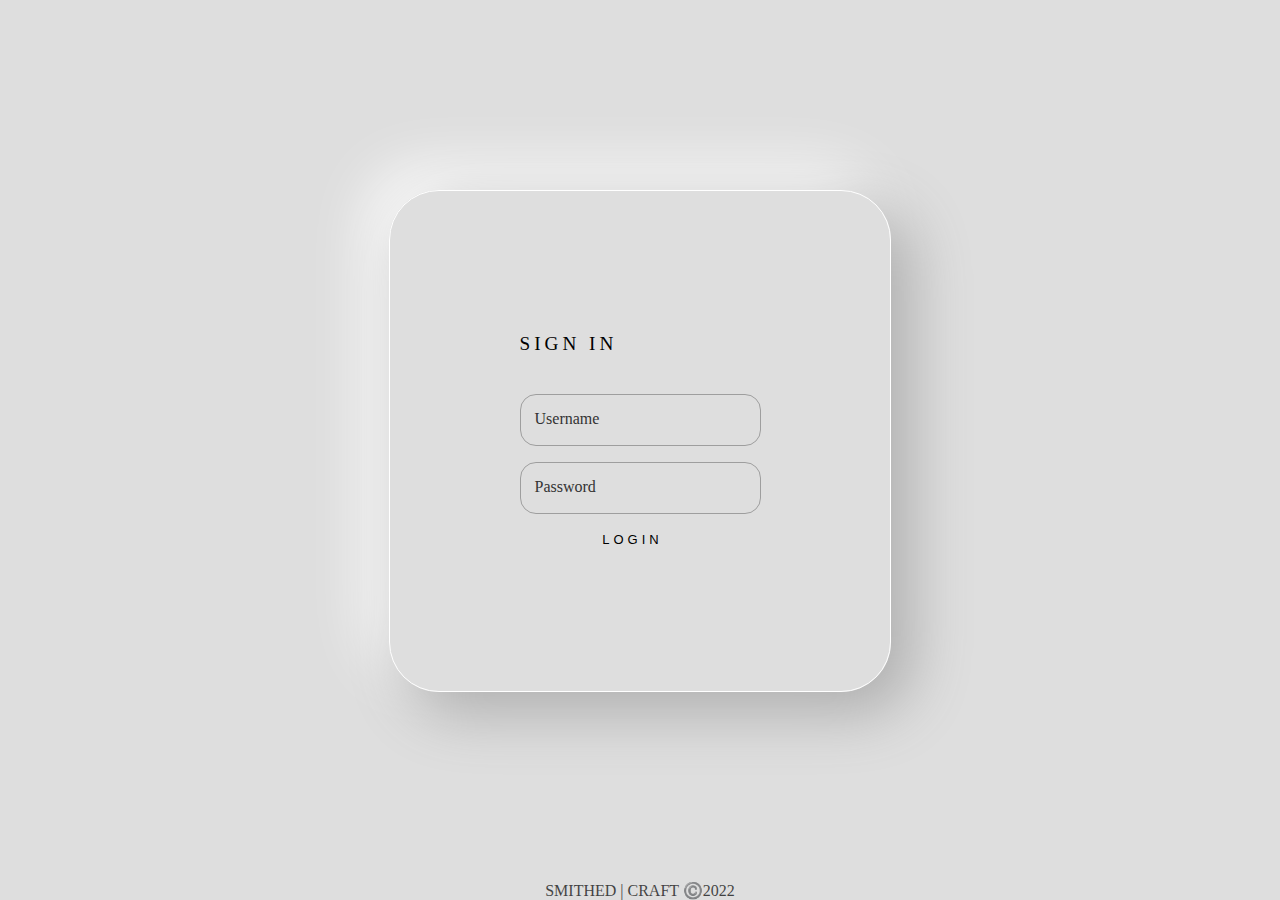
<file: index.html>
<!DOCTYPE html>
<html lang="en">
<head>
    <meta charset="UTF-8">
    <meta http-equiv="X-UA-Compatible" content="IE=edge">
    <link rel="stylesheet" href="css/index.css">
    <meta name="viewport" content="width=device-width, initial-scale=1.0">
    <script src="javascript/index.js"></script>
    <script src="javascript/feedback.js"></script>
    <title>Document</title>
</head>
<body>

<input type="checkbox" id="dark-mode" class="dark-mode-checkbox visually-hidden">

    <div class="theme-container grow">
        <!-- <label for="dark-mode" class="dark-mode-label">
            DARK MODE
        </label> -->
        
        <!-- Content here START -->
        <!-- <div class="cat"> -->
<!--             <img src="https://res.cloudinary.com/liquidtime/image/upload/v1653476648/cat-walk_meqsv9.gif" alt=""> -->
        <!-- </div> -->
		<!-- <div class="msg" id="msg1" >
            <p>Don't mind the CAT!</p>
		</div> -->

        <div class="contact-con">
            <div class="contact">
                <p>Sign in</p>

                <form action="helpers/login.php" class="contact-form" autocomplete="off" method="post">

                    <div class="input-group first">
                        <input id="user" required="" type="text" name="username" class="input">
                        <label class="user-label">Username</label>
                    </div>

                    <div class="input-group">
                        <input type="password" name="password" required class="input">
                        <label for="password" class="user-label">Password</label>
                    </div>

            </div>
            <div class="btn">
                <button class="cta" id="btn">
                    <span class="hover-underline-animation"> Login </span>
                    <!-- <svg id="arrow-horizontal" xmlns="http://www.w3.org/2000/svg" width="30" height="10"
                        viewBox="0 0 46 16">
                        <path id="Path_10" data-name="Path 10"
                            d="M8,0,6.545,1.455l5.506,5.506H-30V9.039H12.052L6.545,14.545,8,16l8-8Z"
                            transform="translate(30)"></path>
                    </svg> -->
                </button>


            </div>
            </form>
        </div>
        <div class="footer">
            <footer>smithed | craft ©️2022</footer>
        </div>
        <!-- Content here END -->
    </div>

</body>
</html>
</file>
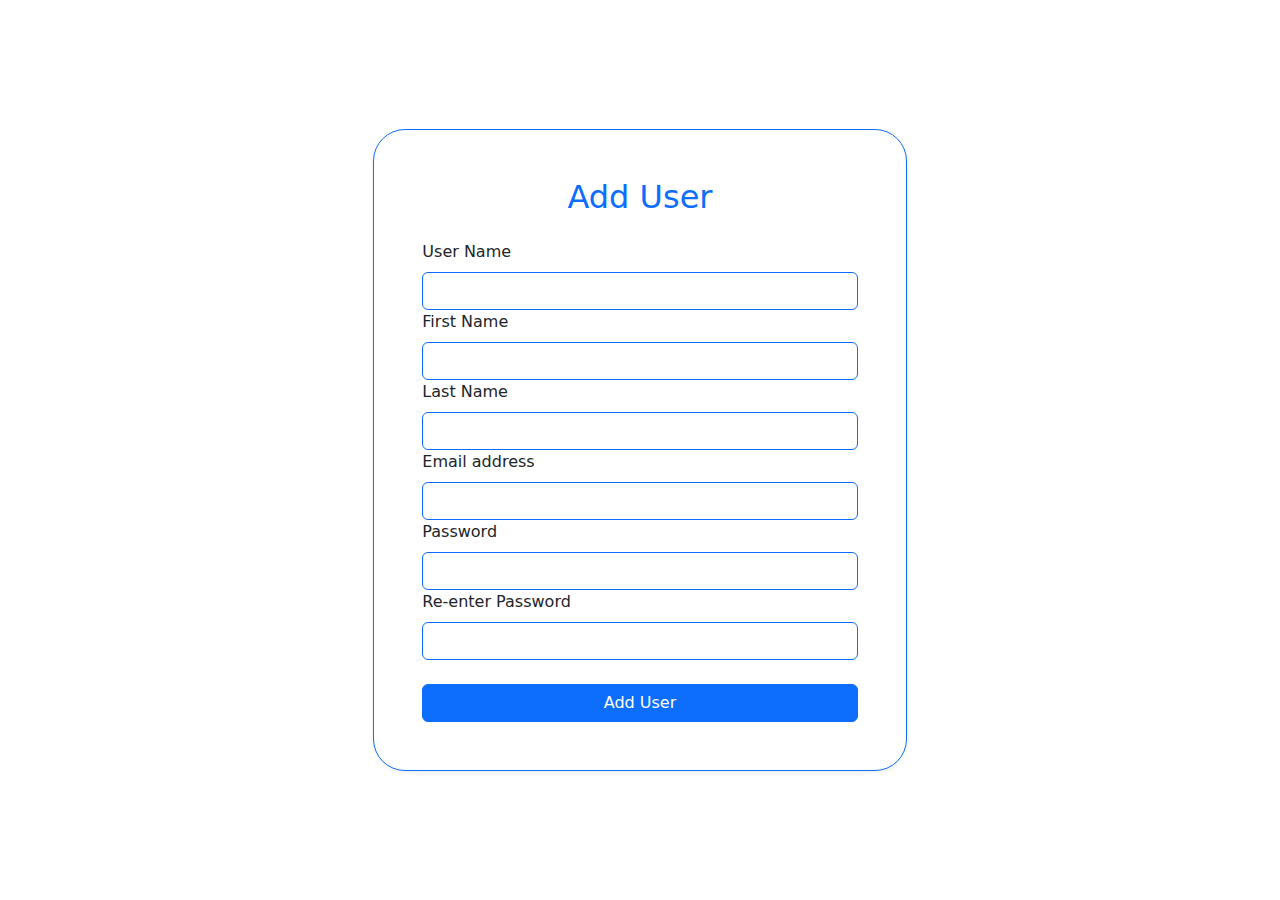
<file: adduser.html>
<!DOCTYPE html>
<html lang="en">

    <head>
        <meta charset="UTF-8">
        <meta http-equiv="X-UA-Compatible" content="IE=edge">
        <meta name="viewport" content="width=device-width, initial-scale=1.0">
        <title>add User</title>
        <link rel="stylesheet" href="css/bootstrap.min.css">
        <!-- <script src="javascript/bootstrap.bundle.min.js"></script> -->
        <script src="javascript/adduser.js"></script>
    </head>

    <body>
        <div class="vh-100 d-flex justify-content-center align-items-center ">
            <div class="col-md-5 p-5 shadow-sm border rounded-5 border-primary bg-white">
                <h2 class="text-center mb-4 text-primary">Add User</h2>
                <form method="post" action="formhandler.php">
                    
                    <div class="mb-0">
                        <label for="exampleInputEmail1" class="form-label">User Name</label>
                        <input type="text" onblur="checkusername()" onfocus="resetuserbackground()" name="username" class="form-control border border-primary" id="username" required>
                        <p style="color: red;height: 1.4em;font-size: small;display: none;" id="messagep">username exists</p>
                    </div>
                    <div class="mb-0">
                        <label for="exampleInputEmail1" class="form-label">First Name</label>
                        <input type="text" name="firstname" class="form-control border border-primary" id="firstname" required>
                    </div>
                    <div class="mb-0">
                        <label for="exampleInputEmail1" class="form-label">Last Name</label>
                        <input type="text" name="lastname" class="form-control border border-primary" id="lastname" required>
                    </div>
                    <div class="mb-0">
                        <label for="exampleInputEmail1" class="form-label">Email address</label>
                        <input type="email"  onblur="checkemail()" onfocus="resetemailbackground()" name="email" class="form-control border border-primary" id="email" required>
                        <p style="color: red;height: 1.4em;font-size: small;display: none;" id="emailp">Email Already Exists</p>
                    </div>
                    <div class="mb-0">
                        <label for="exampleInputPassword1" class="form-label">Password</label>
                        <input type="password" name="password" class="form-control border border-primary" id="password" required>
                    </div>
                    <div class="mb-0">
                        <label for="exampleInputPassword1" class="form-label">Re-enter Password</label>
                        <input type="password" name="re-enterpassword" class="form-control border border-primary" id="re-enteredpassword" required>
                    </div>
                </br>
                    <div class="d-grid">
                        <button class="btn btn-primary" type="submit" name="submited">Add User</button>
                    </div>
                </form>
                
            </div>
        </div>
    </body>

</html>
</file>
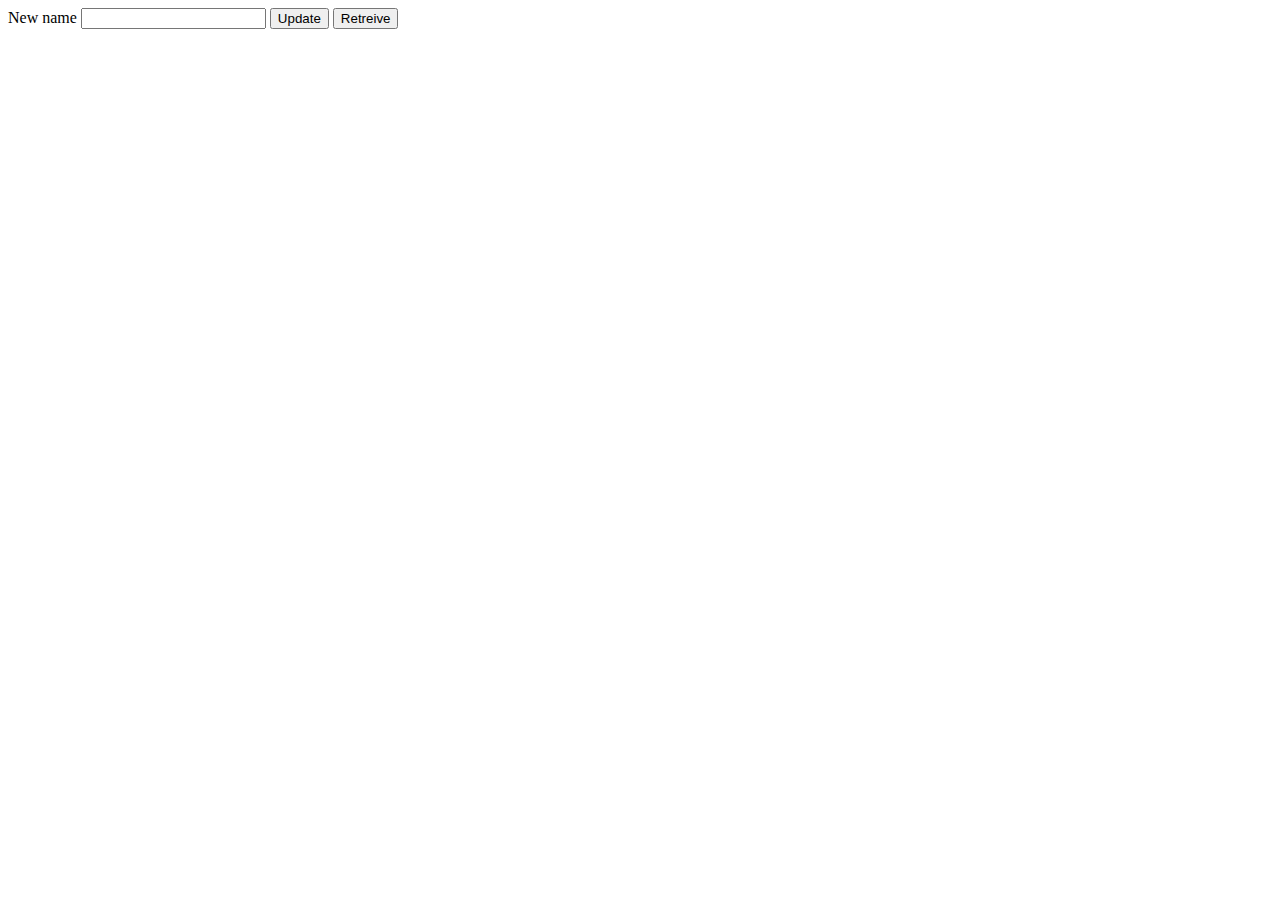
<file: getData.html>
<!DOCTYPE html>
<html lang="en">
<head>
    <meta charset="UTF-8">
    <meta http-equiv="X-UA-Compatible" content="IE=edge">
    <meta name="viewport" content="width=device-width, initial-scale=1.0">
    <title>Document</title>
</head>
<body>
    <label for="dataInput"> New name</label>
    <input type="text" id="dataInput" name="dataInput">
    <button onclick="uploadName()" >Update</button>
    <button onclick="getName()" >Retreive</button>
    <p id="message"></p>
</body>
</html>


<!-- Include web3.js library -->
<script src="javascript/web3.min.js"></script>

<!-- Create a web3 instance -->
<script>
  const web3 = new Web3('http://localhost:7545');

  // check that the web3 connection is working
  web3.eth.getBlockNumber()
    .then(blockNumber => console.log(`Latest block number: ${blockNumber}`))
    .catch(err => console.error(err));

    //setDefaults 
    web3.eth.sendTransaction({
        from: '0x1e0c11d18346ca1a0cd01CF39E6F4324690c5d78'
    })


    // Set the address of the contract and its ABI

  const contractAddress = '0x7CAD2e48F0cC2aCfeBE269277FEF9F88FB198F91';

  const contractABI =[
			{
				"inputs": [],
				"name": "getName",
				"outputs": [
					{
						"internalType": "string",
						"name": "",
						"type": "string"
					}
				],
				"stateMutability": "view",
				"type": "function"
			},
			{
				"inputs": [
					{
						"internalType": "string",
						"name": "newName",
						"type": "string"
					}
				],
				"name": "setName",
				"outputs": [],
				"stateMutability": "nonpayable",
				"type": "function"
			}
		];

  // Create an instance of the contract
  const contract = new web3.eth.Contract(contractABI, contractAddress);
  // Call a function on the contract to get the value
  function getName(){
    contract.methods.getName().call()
      .then(value =>document.getElementById('message').textContent = value)
      .then(value => console.log(`Value: ${value}`))
      .catch(err => console.error(err));

    document.getElementById('message').textContent = value;
  }

    function uploadName() {
        const dataInput = document.getElementById('dataInput').value;

        contract.methods.setName(dataInput).send({ from: "0x1e0c11d18346ca1a0cd01CF39E6F4324690c5d78" })
        .then((receipt) => {
        console.log('Transaction receipt:', receipt);
        })
        .catch((error) => {
        console.error('Transaction error:', error);
        });
    }


</script>
</file>
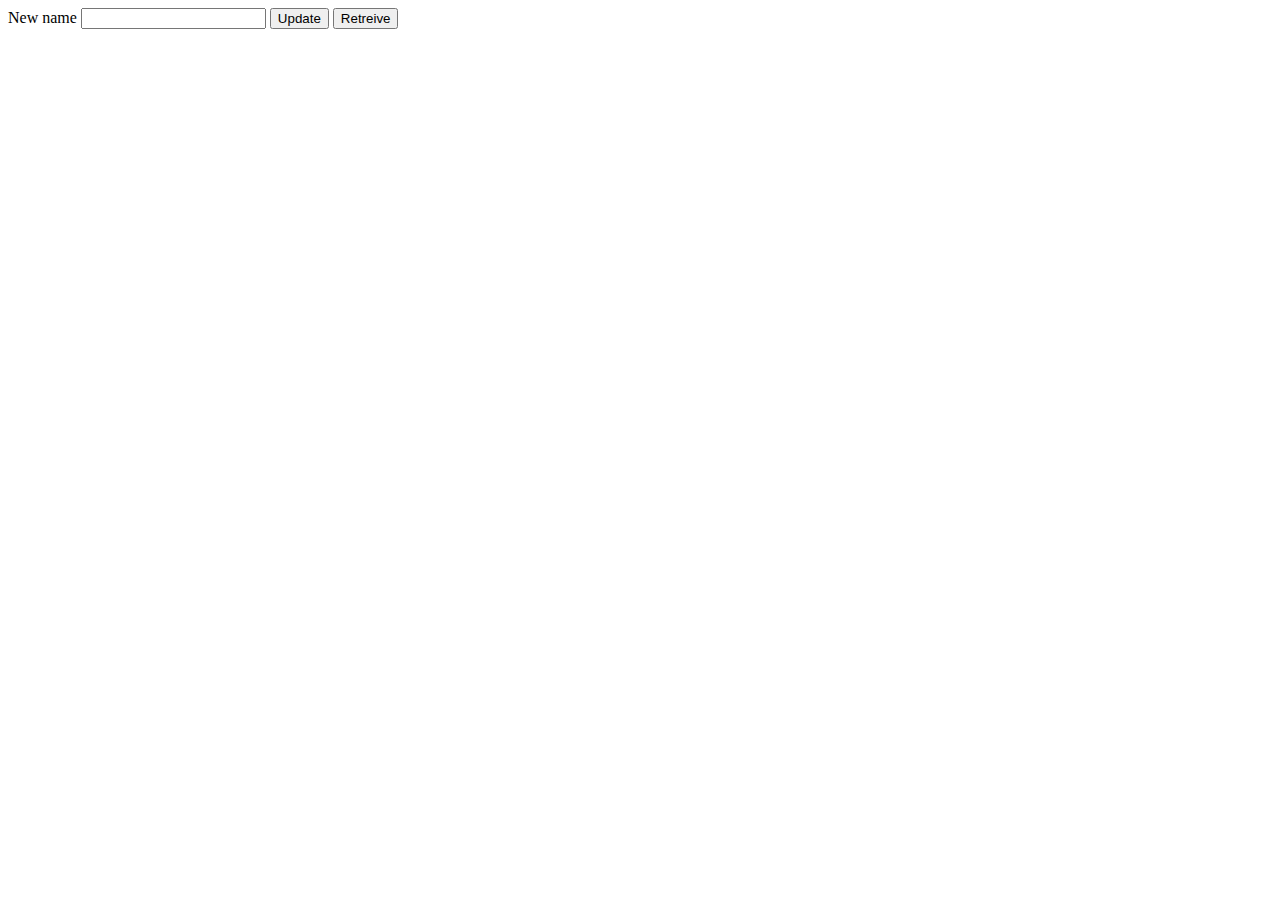
<file: getData2.html>
<!DOCTYPE html>
<html lang="en">
<head>
    <meta charset="UTF-8">
    <meta http-equiv="X-UA-Compatible" content="IE=edge">
    <meta name="viewport" content="width=device-width, initial-scale=1.0">
    <title>Document</title>
</head>
<body>
    <label for="dataInput"> New name</label>
    <input type="text" id="dataInput" name="dataInput">
    <button onclick="uploadName()" >Update</button>
    <button onclick="getName()" >Retreive</button>
    <p id="message"></p>
</body>
</html>



<!-- Include web3.js library -->
<script src="javascript/web3.min.js"></script>

<!-- Create a web3 instance -->
<script>
  const web3 = new Web3('http://localhost:7545');

  // check that the web3 connection is working
  web3.eth.getBlockNumber()
    .then(blockNumber => console.log(`Latest block number: ${blockNumber}`))
    .catch(err => console.error(err));

  // Set the address of the contract and its ABI
  const contractAddress = '0x3fD8aF995A8722Bb2b50df06D56Ee8aDB9D5134A';

  const contractABI =[
    {
      "inputs": [
        {
          "internalType": "uint256",
          "name": "_studentId",
          "type": "uint256"
        },
        {
          "internalType": "string",
          "name": "_verificationHash",
          "type": "string"
        }
      ],
      "name": "addStudent",
      "outputs": [],
      "stateMutability": "nonpayable",
      "type": "function"
    },
    {
      "inputs": [
        {
          "internalType": "string",
          "name": "_verificationHash",
          "type": "string"
        }
      ],
      "name": "getStudent",
      "outputs": [
        {
          "internalType": "uint256",
          "name": "",
          "type": "uint256"
        }
      ],
      "stateMutability": "view",
      "type": "function"
    },
    {
      "inputs": [
        {
          "internalType": "string",
          "name": "",
          "type": "string"
        }
      ],
      "name": "hashToStudent",
      "outputs": [
        {
          "internalType": "uint256",
          "name": "",
          "type": "uint256"
        }
      ],
      "stateMutability": "view",
      "type": "function"
    }
  ];

  // Create an instance of the contract
  const contract = new web3.eth.Contract(contractABI, contractAddress);

  // Call a function on the contract to get the value
  function getName(){
    const dataInput = document.getElementById('dataInput').value;
    contract.methods.getStudent(dataInput).call()
      .then(value => {
        document.getElementById('message').textContent = value;
        console.log(`Value: ${value}`);
      })
      .catch(err => console.error(err));
  }
</script>
</file>
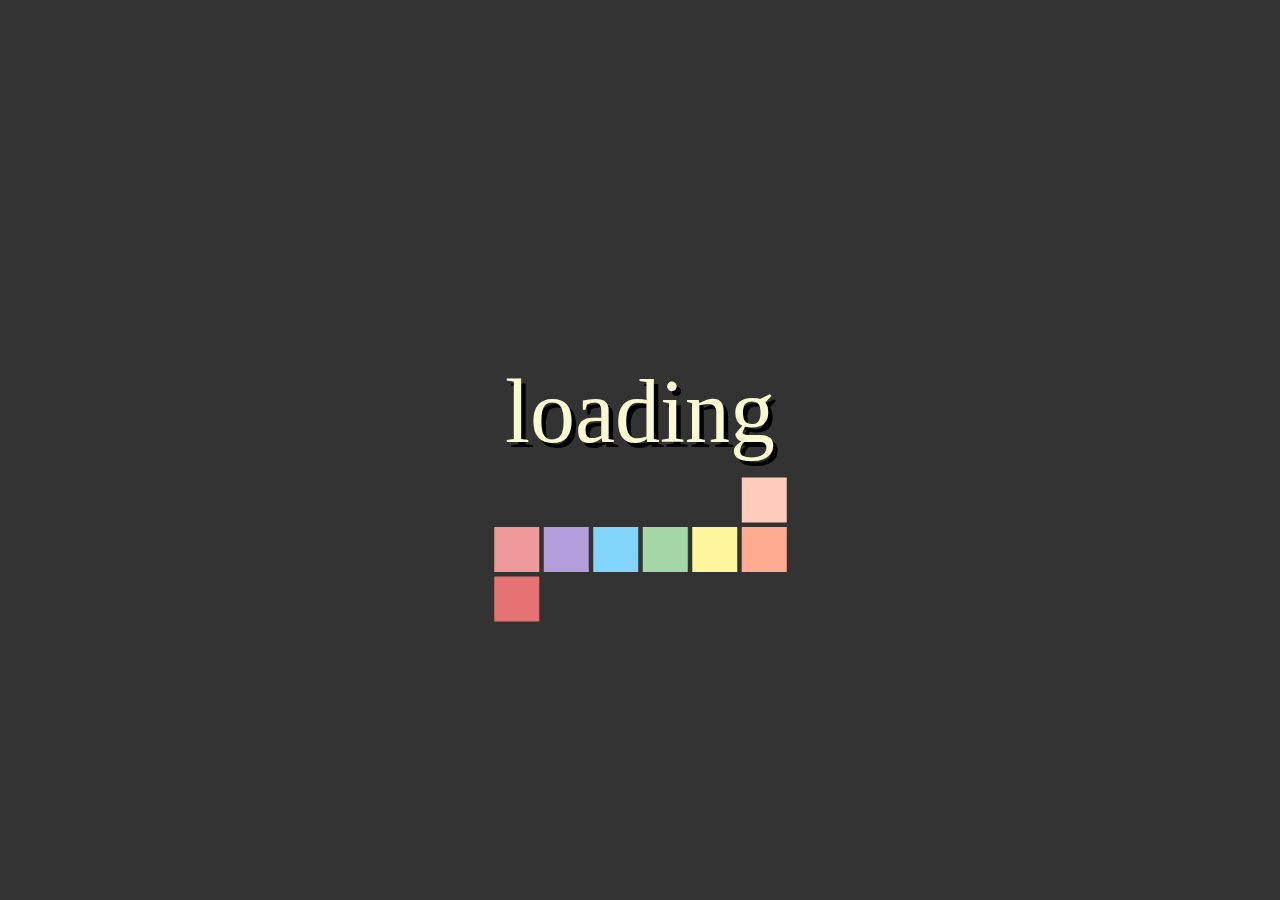
<file: public/animation.html>
<!DOCTYPE html>
<html lang="en">
<head>
    <meta charset="UTF-8">
    <meta http-equiv="X-UA-Compatible" content="IE=edge">
    <link rel="stylesheet" href="animation.css">
    <meta name="viewport" content="width=device-width, initial-scale=1.0">
    <title>Document</title>
</head>
<body>
    <div class="loader"></div>
</body>
</html>
</file>
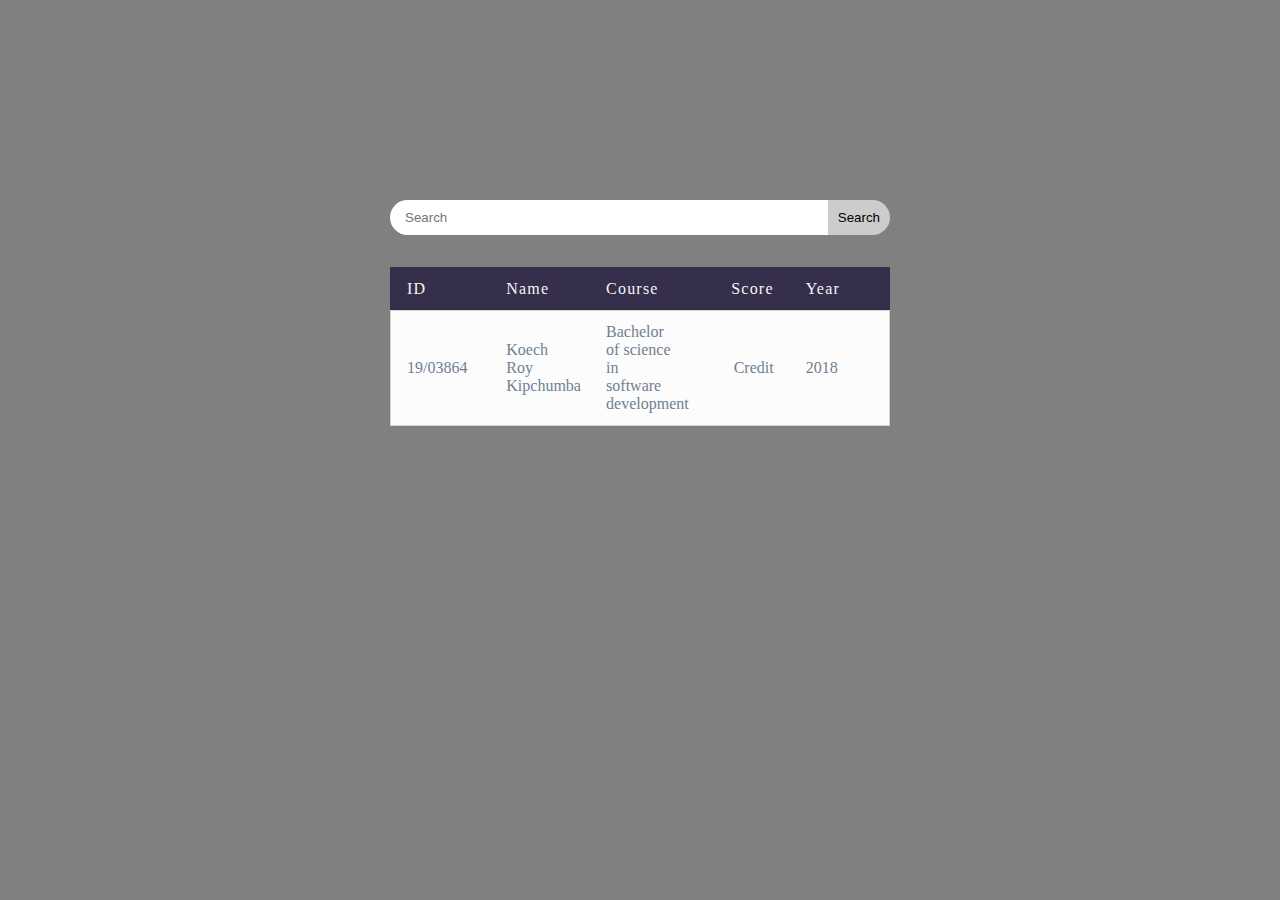
<file: public/search2.html>
<!DOCTYPE html>
<html lang="en">
<head>
    <meta charset="UTF-8">
    <meta http-equiv="X-UA-Compatible" content="IE=edge">
    <link rel="stylesheet" href="seach2.css">
    <meta name="viewport" content="width=device-width, initial-scale=1.0">
    <title>Document</title>
</head>
<body>
    <div class="container">
        <form action="/" method="GET" class="form">
          <input type="search" placeholder="Search" class="search-field" />
          <button type="submit" class="search-button">Search</button>
        </form>
        <div class="datadiv">
            <table>
                <caption></caption>
                <thead>
                    <tr>
                        <th>ID</th>
                        <th>Name</th>
                        <th>Course</th>
                        <th>Score</th>
                        <th>Year</th>
                    </tr>
                </thead>
                <tbody>
                    <tr>
                        <td data-label="Projeto">19/03864</td>
                        <td data-label="Descrição">Koech Roy Kipchumba</td>
                        <td data-label="Administrador">Bachelor of science in software development</td>
                        <td data-label="Aplicações">Credit</td>
                        <td data-label="Criado">2018</td>
                    </tr>
                    
                </tbody>
            </table>
        </div>
      </div>
</body>
</html>
</file>
<file: css/index.css>
:root {
    /* Light theme */
    --c-light-text: #333;
    --c-light-background: #dedede;
    --c-light-interactive: mediumvioletred;
    /* Dark Theme */
    --c-dark-text: #fff;
    --c-dark-background: #333;
    --c-dark-interactive: palegreen;
}

* {
    margin: 0;
    padding: 0;
    --transi: all 400ms;
    user-select: none;
    text-decoration: none;
}

/* Allows the body's children to grow to 100% of the viewport's height */
html,
body {
    height: 100%;
    overflow-x: hidden;
}

body {

    display: flex;
    flex-direction: column;
}

.theme-container {
    display: flex;

    flex-direction: column;

    align-items: center;

    /* Make the light theme the default */
    --c-text: var(--light-text);
    --c-background: var(--c-light-background);
    --c-interactive: var(--c-light-interactive);
    color: var(--c-text);
    background-color: var(--c-background);
}


.theme-container .cat {
    position: absolute;
    transition: var(--transi);
    opacity: .9;
    z-index: 1;
}
.dark-mode-checkbox:checked~.theme-container .msg{
    display: none;
}
/* .theme-container  */
.msg{
    position: absolute;
	 transition: var(--transi);
    z-index: 2;
    margin-top: 4rem;
    opacity: 0;
    animation: fade 5s 1.6s ease-in-out forwards;
	
}

.theme-container .cat:where(:hover, :focus, :active) ~ .msg{
	opacity:1 !important;
	
	
}
@keyframes fade {
    0%{
        opacity: 0;
    }
    50%{
        opacity: 1;
    }
    100%{
        opacity: 0;
    }
}
.theme-container .msg p{
    position: relative;
    margin-left: 22rem;
    font-size: 2rem;
    background: rgb(6, 255, 218);
    border-radius: 12px;
    padding: 10px;
}
@media (max-width:646px) {
    .theme-container .msg p {
           margin-left:16rem;
            font-size: 1.6rem;
            
        }
	.theme-container .msg  {
           margin-top:20%;
            
        }
}
.dark-mode-checkbox:checked~.theme-container .cat {
    display:none;

}

.theme-container .contact-con {
    transition: var(--transi);
    display: flex;
    flex-direction: column;
    margin: auto;
    align-items: center;
    justify-content: center;
    border-radius: 50px;
    aspect-ratio: 1/1;
    width: 500px;
    box-shadow: 20px 20px 60px #acacac,
        -20px -20px 60px #ffffff;
    border: 1px solid #fff;
}

@media (max-width:501px) {
    .theme-container .contact-con {
        transition: var(--transi);
        border-radius: 0px !important;
    }
	 .theme-container .msg p {
           margin-left:0;
            font-size: 1.6rem;
            
        }
	.theme-container .msg  {
           margin-top:40%;
            transition: var(--transi);
        }

}

/* From uiverse.io by @alexruix */
.input-group {
    position: relative;
}

.input {
    border: solid 1.5px #9e9e9e;
    border-radius: 1rem;
    background: none;
    padding: 1rem;
    font-size: 1rem;
    transition: var(--transi);
}

.first {
    margin-bottom: 1em;
    margin-top: 2em;
}

.user-label {
    position: absolute;
    left: 15px;
    color: var(--c-light-text);
    pointer-events: none;
    transform: translateY(1rem);
    transition: 350ms cubic-bezier(0.4, 0, 0.2, 1);
    transition-timing-function: ease-in-out;
}

.input:focus,
input:valid {
    outline: none;
    border: 1.5px solid #000000;
}

.input:focus~label,
input:valid~label {
    transform: translateY(-50%) scale(0.8);
    background-color: var(--c-background);
    padding: 0 .2em;
    color: #000000;
    text-transform: uppercase;
    letter-spacing: 1.3px;
}

/* From uiverse.io by @alexmaracinaru */
.btn {
    margin-top: 1rem;
}

.cta {
    border: none;
    background: none;
}

.cta span,
.contact p {
    padding-bottom: 7px;
    letter-spacing: 4px;
    font-size: 13px;
    padding-right: 15px;
    text-transform: uppercase;
}

.contact p {
    font-size: 1.2rem;
}

.cta svg {
    transform: translateX(-8px);
    transition: all 0.3s ease;
}

.cta:hover svg {
    transform: translateX(0);
}

.cta:active svg {
    transform: scale(0.9);
}

.hover-underline-animation {
    position: relative;
    color: black;
    padding-bottom: 20px;
}

.hover-underline-animation:after {
    content: "";
    position: absolute;
    width: 100%;
    transform: scaleX(0);
    height: 1.5px;
    bottom: 0;
    left: 0;
    background-color: #000000;
    transform-origin: bottom right;
    transition: transform 0.25s ease-out;
    transition: transform 0.25s ease-out, -webkit-transform 0.25s ease-out;
}

.cta:hover .hover-underline-animation:after {
    transform: scaleX(1);
    transform-origin: bottom left;
}

.dark-mode-checkbox:checked~.theme-container {
    transition: var(--transi);
    /* Override the default theme */
    --c-text: var(--c-dark-text);
    --c-background: var(--c-dark-background);
    --c-interactive: var(--c-dark-interactive);
    background: #05012a;
}

.dark-mode-checkbox~.theme-container .link {
    margin-top: 2rem;
    border: 1px solid;
    padding: 10px;
    border-radius: 10px;
    text-transform: uppercase;
}

.dark-mode-checkbox:checked~.theme-container .link a {
    color: cyan;
}

.dark-mode-checkbox~.theme-container .link a {
    color: var(--c-light-text);
}

.dark-mode-checkbox:checked~.theme-container .hover-underline-animation {
    color: #ffffff;
}

.dark-mode-checkbox:checked~.theme-container .hover-underline-animation:after {
    background: -webkit-gradient(linear, left top, right top, from(#0ff), to(#04faa4));
    background: linear-gradient(90deg, #0ff, #04faa4);
}

.dark-mode-checkbox:checked~.theme-container #arrow-horizontal {
    background: -webkit-gradient(linear, left top, right top, from(#0ff), to(#04faa4));
    background: linear-gradient(90deg, #0ff, #04faa4);
    border-radius: 5px;
}

.dark-mode-checkbox:checked~.theme-container .contact-con {
    border-radius: 60px;
    -webkit-box-shadow: 50px 50px 100px #020011,
        -50px -50px 100px #080243;
    box-shadow: 50px 50px 100px #020011,
        -50px -50px 100px #080243;
    border: 1px solid #05012d;
}

.dark-mode-checkbox:checked~.theme-container .input:focus,
.dark-mode-checkbox:checked~.theme-container input:valid {
    border: 1.5px solid var(--c-text);
}

.dark-mode-checkbox:checked~.theme-container input {
    color: var(--c-text);
}

.dark-mode-checkbox:checked~.theme-container .input:focus~label,
.dark-mode-checkbox:checked~.theme-container input:valid~label {
    background: #05012a;
    color: var(--c-text);
}

.dark-mode-label {
    cursor: pointer;
    position: absolute;
    top: 10px;
    right: 10px;
    border: 1px solid var(--c-light-text);
    padding: 5px;
}

a {
    color: var(--c-interactive);
}

.dark-mode-checkbox:checked~.theme-container .dark-mode-label::before {
    content: "\2611";
}

.visually-hidden {
    position: absolute;
    overflow: hidden;
    clip: rect(0 0 0 0);
    width: 1px;
    height: 1px;
    margin: -1px;
    padding: 0;
    border: 0;
    white-space: nowrap;
}

/* Grow the content Area */
.grow {
    -webkit-box-flex: 1;
    -ms-flex-positive: 1;
    flex-grow: 1;
    transition: var(--transi);
}

.footer footer {
    text-transform: uppercase;
    opacity: .7;
}
</file>
<file: public/animation.css>
body {
	margin: 0;
	background: #333;
}

.loader {
	/* Loader must to be modal/fullpage */
	width: 100vw;
	height: 100vh;
	display: grid;
	place-items: center;
	/* Overall size of all boxes */
	--f-w: 5vmin;
	--f-g: 0.5vmin;
	/* Columns offsets: --x-$col */
	--x-1: calc(-2.5 * (var(--f-w) + var(--f-g)));
	--x-2: calc(-1.5 * (var(--f-w) + var(--f-g)));
	--x-3: calc(-0.5 * (var(--f-w) + var(--f-g)));
	--x-4: calc(0.5 * (var(--f-w) + var(--f-g)));
	--x-5: calc(1.5 * (var(--f-w) + var(--f-g)));
	--x-6: calc(2.5 * (var(--f-w) + var(--f-g)));
	/* Rows offsets: --y-$row */
	--y-1: calc(1 * (var(--f-w) + var(--f-g)));
	--y-2: calc(2 * (var(--f-w) + var(--f-g)));
	--y-3: calc(3 * (var(--f-w) + var(--f-g)));
	/* Colors: --c-$col-$row */
	/* Colors were taken from Material Colors (c) */ 
	--c-1-1: #ffcdd2;
	--c-1-2: #ef9a9a;
	--c-1-3: #e57373;
	--c-2-1: #d1c4e9;
	--c-2-2: #b39ddb;
	--c-2-3: #9575cd;
	--c-3-1: #b3e5fc;
	--c-3-2: #81d4fa;
	--c-3-3: #4fc3f7;
	--c-4-1: #c8e6c9;
	--c-4-2: #a5d6a7;
	--c-4-3: #81c784;
	--c-5-1: #fff9c4;
	--c-5-2: #fff59d;
	--c-5-3: #fff176;
	--c-6-1: #ffccbc;
	--c-6-2: #ffab91;
	--c-6-3: #ff8a65;
	box-sizing: border-box;
	/* Box size */
	font-size: 10vmin;
}
.loader:before {
	/* Label properties */
	content: "loading";
	color: #fafad2;
	text-shadow: 0.5vmin 0.5vmin 0 #000;
	font-family: fantasy;
	display: block;
	width: 40vmin;
	height: 20vmin;
	position: absolute;
	text-align: center;
}
.loader:after {
	display: block;
	content: " ";
	background: #f000;
	/* Overall sizes */
	width: var(--f-w);
	height: var(--f-w);
	/* Initial position of the blocks */
	box-shadow: 
		var(--x-1) var(--y-3) var(--c-1-3), 
		var(--x-1) var(--y-2) var(--c-1-2), 
		var(--x-2) var(--y-2) var(--c-2-2),
		var(--x-3) var(--y-2) var(--c-3-2), 
		var(--x-4) var(--y-2) var(--c-4-2),
		var(--x-5) var(--y-2) var(--c-5-2), 
		var(--x-6) var(--y-2) var(--c-6-2),
		var(--x-6) var(--y-1) var(--c-6-1);
	animation: 6s infinite loader;
	position: absolute;
}

@keyframes loader {
	0% {
		box-shadow: 
			var(--x-1) var(--y-3) var(--c-1-3),
			var(--x-1) var(--y-2) var(--c-1-2), 
			var(--x-2) var(--y-2) var(--c-2-2),
			var(--x-3) var(--y-2) var(--c-3-2), 
			var(--x-4) var(--y-2) var(--c-4-2),
			var(--x-5) var(--y-2) var(--c-5-2), 
			var(--x-6) var(--y-2) var(--c-6-2),
			var(--x-6) var(--y-1) var(--c-6-1);
	}
	5% {
		box-shadow: 
			var(--x-2) var(--y-3) var(--c-2-3),
			var(--x-1) var(--y-2) var(--c-1-2), 
			var(--x-2) var(--y-2) var(--c-2-2),
			var(--x-3) var(--y-2) var(--c-3-2), 
			var(--x-4) var(--y-2) var(--c-4-2),
			var(--x-5) var(--y-2) var(--c-5-2), 
			var(--x-6) var(--y-2) var(--c-6-2),
			var(--x-5) var(--y-1) var(--c-5-1);
	}
	10% {
		box-shadow: 
			var(--x-2) var(--y-2) var(--c-2-2),
			var(--x-1) var(--y-2) var(--c-1-2), 
			var(--x-2) var(--y-1) var(--c-2-1),
			var(--x-3) var(--y-2) var(--c-3-2), 
			var(--x-4) var(--y-2) var(--c-4-2),
			var(--x-5) var(--y-3) var(--c-5-3), 
			var(--x-6) var(--y-2) var(--c-6-2),
			var(--x-5) var(--y-2) var(--c-5-2);
	}
	15% {
		box-shadow: 
			var(--x-2) var(--y-2) var(--c-2-2),
			var(--x-1) var(--y-2) var(--c-1-2), 
			var(--x-3) var(--y-1) var(--c-3-1),
			var(--x-3) var(--y-2) var(--c-3-2), 
			var(--x-4) var(--y-2) var(--c-4-2),
			var(--x-4) var(--y-3) var(--c-4-3), 
			var(--x-6) var(--y-2) var(--c-6-2),
			var(--x-5) var(--y-2) var(--c-5-2);
	}
	20% {
		box-shadow: 
			var(--x-2) var(--y-2) var(--c-2-2),
			var(--x-1) var(--y-2) var(--c-1-2), 
			var(--x-3) var(--y-2) var(--c-3-2),
			var(--x-3) var(--y-3) var(--c-3-3), 
			var(--x-4) var(--y-1) var(--c-4-1),
			var(--x-4) var(--y-2) var(--c-4-2), 
			var(--x-6) var(--y-2) var(--c-6-2),
			var(--x-5) var(--y-2) var(--c-5-2);
	}
	25% {
		box-shadow:
			var(--x-2) var(--y-2) var(--c-2-2),
			var(--x-1) var(--y-2) var(--c-1-2), 
			var(--x-3) var(--y-2) var(--c-3-2),
			var(--x-4) var(--y-3) var(--c-4-3), 
			var(--x-3) var(--y-1) var(--c-3-1),
			var(--x-4) var(--y-2) var(--c-4-2), 
			var(--x-6) var(--y-2) var(--c-6-2),
			var(--x-5) var(--y-2) var(--c-5-2);
	}
	30% {
		box-shadow: 
			var(--x-2) var(--y-2) var(--c-2-2),
			var(--x-1) var(--y-2) var(--c-1-2), 
			var(--x-3) var(--y-3) var(--c-3-3),
			var(--x-4) var(--y-2) var(--c-4-2), 
			var(--x-3) var(--y-2) var(--c-3-2),
			var(--x-4) var(--y-1) var(--c-4-1), 
			var(--x-6) var(--y-2) var(--c-6-2),
			var(--x-5) var(--y-2) var(--c-5-2);
	}
	35% {
		box-shadow: 
			var(--x-2) var(--y-2) var(--c-2-2),
			var(--x-1) var(--y-2) var(--c-1-2), 
			var(--x-2) var(--y-3) var(--c-2-3),
			var(--x-4) var(--y-2) var(--c-4-2), 
			var(--x-3) var(--y-2) var(--c-3-2),
			var(--x-5) var(--y-1) var(--c-5-1), 
			var(--x-6) var(--y-2) var(--c-6-2),
			var(--x-5) var(--y-2) var(--c-5-2);
	}
	40% {
		box-shadow: 
			var(--x-2) var(--y-1) var(--c-2-1),
			var(--x-1) var(--y-2) var(--c-1-2), 
			var(--x-2) var(--y-2) var(--c-2-2),
			var(--x-4) var(--y-2) var(--c-4-2), 
			var(--x-3) var(--y-2) var(--c-3-2),
			var(--x-5) var(--y-2) var(--c-5-2), 
			var(--x-6) var(--y-2) var(--c-6-2),
			var(--x-5) var(--y-3) var(--c-5-3);
	}
	45% {
		box-shadow: 
			var(--x-1) var(--y-1) var(--c-1-1),
			var(--x-1) var(--y-2) var(--c-1-2), 
			var(--x-2) var(--y-2) var(--c-2-2),
			var(--x-4) var(--y-2) var(--c-4-2), 
			var(--x-3) var(--y-2) var(--c-3-2),
			var(--x-5) var(--y-2) var(--c-5-2), 
			var(--x-6) var(--y-2) var(--c-6-2),
			var(--x-6) var(--y-3) var(--c-6-3);
	}
	50% {
		box-shadow: 
			var(--x-1) var(--y-2) var(--c-1-2),
			var(--x-1) var(--y-3) var(--c-1-3), 
			var(--x-2) var(--y-2) var(--c-2-2),
			var(--x-4) var(--y-2) var(--c-4-2), 
			var(--x-3) var(--y-2) var(--c-3-2),
			var(--x-5) var(--y-2) var(--c-5-2), 
			var(--x-6) var(--y-1) var(--c-6-1),
			var(--x-6) var(--y-2) var(--c-6-2);
	}
	55% {
		box-shadow: 
			var(--x-1) var(--y-2) var(--c-1-2),
			var(--x-2) var(--y-3) var(--c-2-3), 
			var(--x-2) var(--y-2) var(--c-2-2),
			var(--x-4) var(--y-2) var(--c-4-2), 
			var(--x-3) var(--y-2) var(--c-3-2),
			var(--x-5) var(--y-2) var(--c-5-2), 
			var(--x-5) var(--y-1) var(--c-5-1),
			var(--x-6) var(--y-2) var(--c-6-2);
	}
	60% {
		box-shadow: 
			var(--x-1) var(--y-2) var(--c-1-2),
			var(--x-2) var(--y-2) var(--c-2-2), 
			var(--x-2) var(--y-1) var(--c-2-1),
			var(--x-4) var(--y-2) var(--c-4-2), 
			var(--x-3) var(--y-2) var(--c-3-2),
			var(--x-5) var(--y-3) var(--c-5-3), 
			var(--x-5) var(--y-2) var(--c-5-2),
			var(--x-6) var(--y-2) var(--c-6-2);
	}
	65% {
		box-shadow: 
			var(--x-1) var(--y-2) var(--c-1-2),
			var(--x-2) var(--y-2) var(--c-2-2), 
			var(--x-3) var(--y-1) var(--c-3-1),
			var(--x-4) var(--y-2) var(--c-4-2), 
			var(--x-3) var(--y-2) var(--c-3-2),
			var(--x-4) var(--y-3) var(--c-4-3), 
			var(--x-5) var(--y-2) var(--c-5-2),
			var(--x-6) var(--y-2) var(--c-6-2);
	}
	70% {
		box-shadow: 
			var(--x-1) var(--y-2) var(--c-1-2),
			var(--x-2) var(--y-2) var(--c-2-2), 
			var(--x-3) var(--y-2) var(--c-3-2),
			var(--x-4) var(--y-1) var(--c-4-1), 
			var(--x-3) var(--y-3) var(--c-3-3),
			var(--x-4) var(--y-2) var(--c-4-2), 
			var(--x-5) var(--y-2) var(--c-5-2),
			var(--x-6) var(--y-2) var(--c-6-2);
	}
	75% {
		box-shadow: 
			var(--x-1) var(--y-2) var(--c-1-2),
			var(--x-2) var(--y-2) var(--c-2-2), 
			var(--x-3) var(--y-2) var(--c-3-2),
			var(--x-3) var(--y-1) var(--c-3-1), 
			var(--x-4) var(--y-3) var(--c-4-3),
			var(--x-4) var(--y-2) var(--c-4-2), 
			var(--x-5) var(--y-2) var(--c-5-2),
			var(--x-6) var(--y-2) var(--c-6-2);
	}
	80% {
		box-shadow: 
			var(--x-1) var(--y-2) var(--c-1-2),
			var(--x-2) var(--y-2) var(--c-2-2), 
			var(--x-3) var(--y-3) var(--c-3-3),
			var(--x-3) var(--y-2) var(--c-3-2), 
			var(--x-4) var(--y-2) var(--c-4-2),
			var(--x-4) var(--y-1) var(--c-4-1), 
			var(--x-5) var(--y-2) var(--c-5-2),
			var(--x-6) var(--y-2) var(--c-6-2);
	}
	85% {
		box-shadow: 
			var(--x-1) var(--y-2) var(--c-1-2),
			var(--x-2) var(--y-2) var(--c-2-2), 
			var(--x-2) var(--y-3) var(--c-2-3),
			var(--x-3) var(--y-2) var(--c-3-2), 
			var(--x-4) var(--y-2) var(--c-4-2),
			var(--x-5) var(--y-1) var(--c-5-1), 
			var(--x-5) var(--y-2) var(--c-5-2),
			var(--x-6) var(--y-2) var(--c-6-2);
	}
	90% {
		box-shadow: 
			var(--x-1) var(--y-2) var(--c-1-2),
			var(--x-2) var(--y-1) var(--c-2-1), 
			var(--x-2) var(--y-2) var(--c-2-2),
			var(--x-3) var(--y-2) var(--c-3-2), 
			var(--x-4) var(--y-2) var(--c-4-2),
			var(--x-5) var(--y-2) var(--c-5-2), 
			var(--x-5) var(--y-3) var(--c-5-3),
			var(--x-6) var(--y-2) var(--c-6-2);
	}
	95% {
		box-shadow: 
			var(--x-1) var(--y-2) var(--c-1-2),
			var(--x-1) var(--y-1) var(--c-1-1), 
			var(--x-2) var(--y-2) var(--c-2-2),
			var(--x-3) var(--y-2) var(--c-3-2), 
			var(--x-4) var(--y-2) var(--c-4-2),
			var(--x-5) var(--y-2) var(--c-5-2), 
			var(--x-6) var(--y-3) var(--c-6-3),
			var(--x-6) var(--y-2) var(--c-6-2);
	}
}
</file>
<file: public/seach2.css>
* {
    margin: 0;
    padding: 0;
    box-sizing: border-box; 
  }
  
  body {
    background: gray;
  }
  
  .container {
    margin: 200px auto;
    width: 500px;
    height: 60px
  }
  
  /* The point of this tutorial is here */
  .form {
    display: flex;
    flex-direction: row;
  }
  .search-field {
    width: 100%;
    padding: 10px 35px 10px 15px;
    border: none;
    border-radius: 100px;
    outline: none;
  }
  
  .search-button {
    padding: 0 10px;
    background: #ccc;
    border: none;
    outline: none;
    margin-left: -33px;
    border-radius: 0 100px 100px 0; 
  }
  
  .search-button:hover{
    cursor:pointer;
    background:#aaa;
  }
  

  /* search styling  */


table {
	--accent-color: #362f4b;
	--text-color: slategray;
	--bgColorDarker: #ececec;
	--bgColorLighter: #fcfcfc;
	--insideBorderColor: lightgray;
	width: 100%;
	margin: 0;
	padding: 0;
	border: 1px solid var(--accent-color);
	border-collapse: collapse;
	color: var(--text-color);
	table-layout: fixed;
}

table caption {
	margin: 1rem 0;
	color: slategray;
	font-size: 1.5rem;
	font-weight: 600;
	letter-spacing: 0.055rem;
	text-align: center;
}

table thead tr {
	color: whitesmoke;
	background-color: var(--accent-color);
	font-size: 1rem;
}

table tbody tr {
	border: 1px solid var(--insideBorderColor);
	background-color: var(--bgColorDarker);
}

table tbody tr:nth-child(odd) {
	background-color: var(--bgColorLighter);
}

table th {
	letter-spacing: 0.075rem;
}

table th,
table td {
	padding: 0.75rem 1rem;
	font-weight: normal;
	text-align: left;
}

table th:nth-child(4),
table td:nth-child(4) {
	text-align: right;
}

thead {
    display: table-header-group;
  }

@media screen and (max-width: 768px) {
	table {
		border: none;
	}

	table caption {
		padding: 0.75rem 1rem;
		border-radius: 6px 6px 0 0;
		color: whitesmoke;
		font-size: 1.35rem;
		background-color: var(--accent-color);
	}

	table thead {
		position: absolute;
		width: 1px;
		height: 1px;
		clip: rect(0 0 0 0);
		overflow: hidden;
	}

	table tbody tr {
		margin-bottom: 2rem;
		display: block;
	}

	table td {
		font-size: 0.875rem;
		text-align: right;
		display: block;
	}

	table td:before {
		content: attr(data-label);
		font-size: 0.75rem;
		font-weight: 600;
		letter-spacing: 0.075rem;
		text-transform: uppercase;
		float: left;
		opacity: 0.5;
	}

	table td:not(:last-child) {
		border-bottom: 1px solid var(--insideBorderColor);
	}
}
</file>
